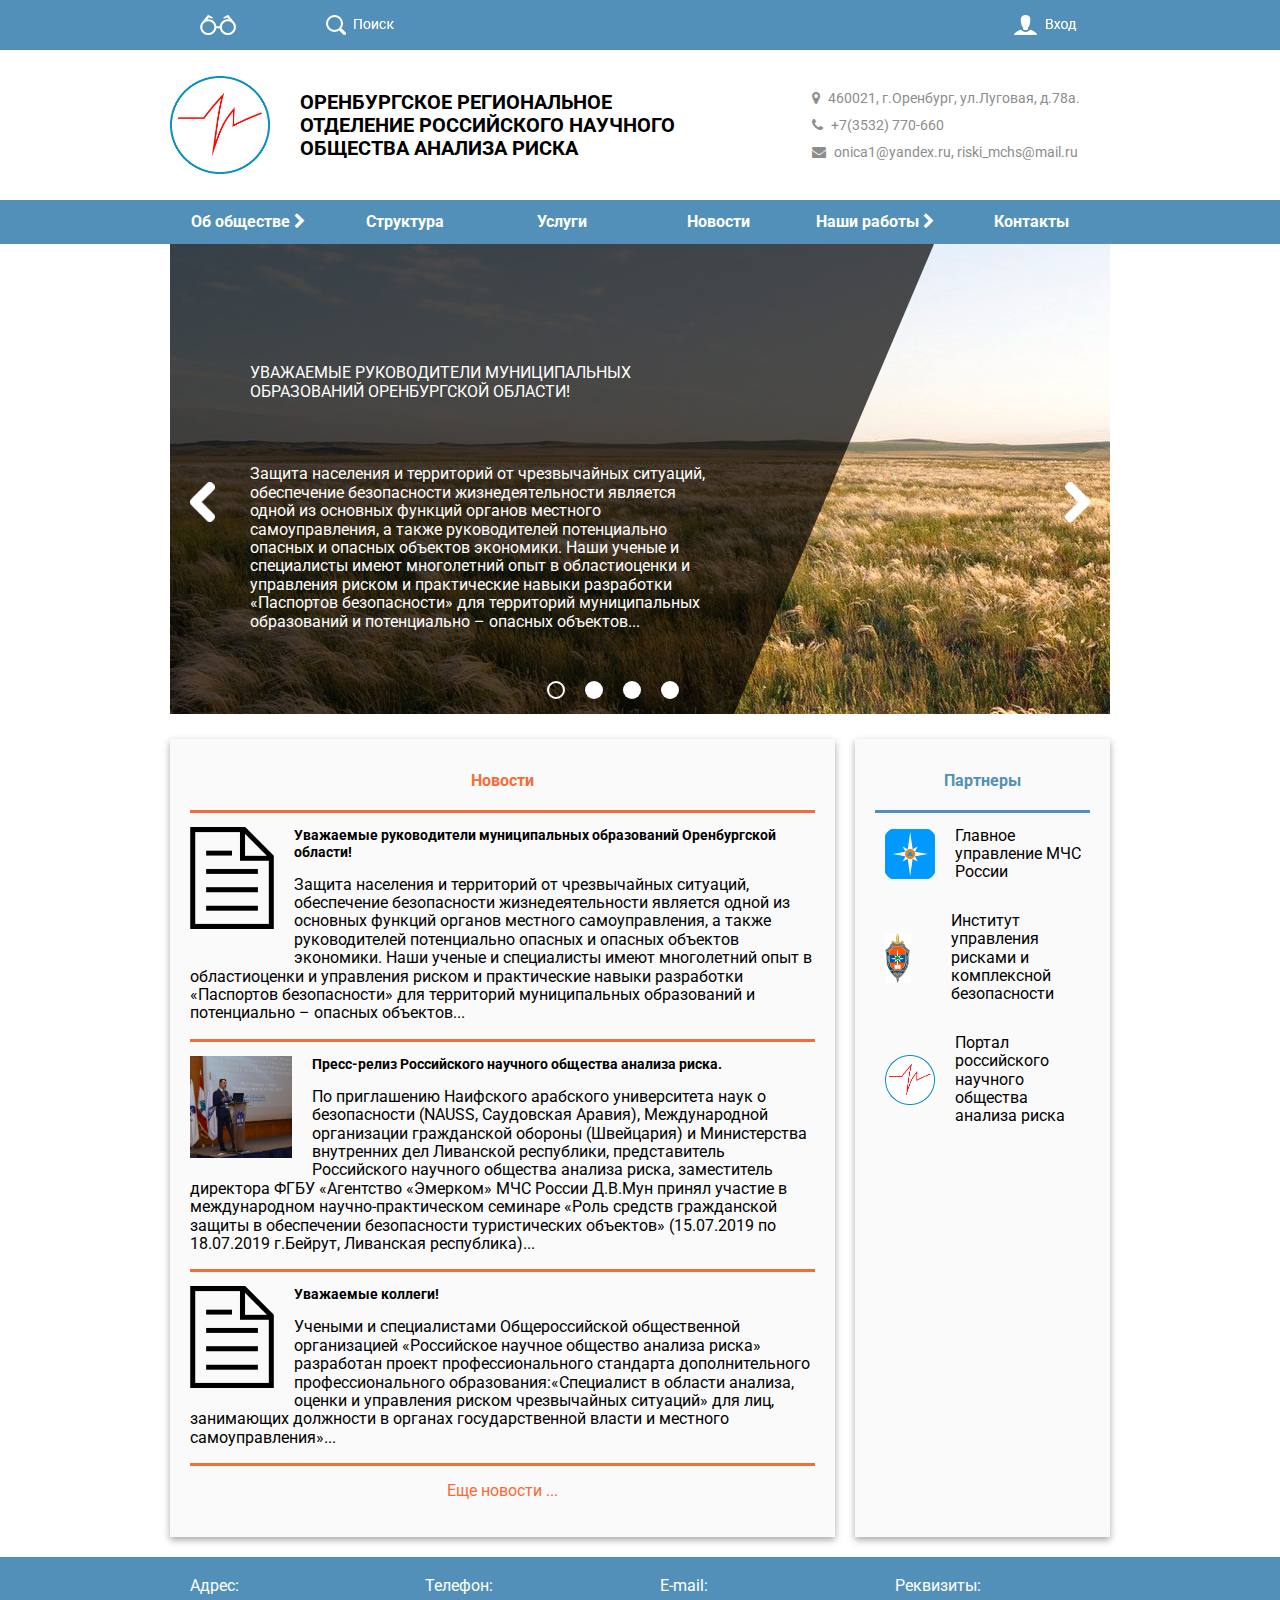
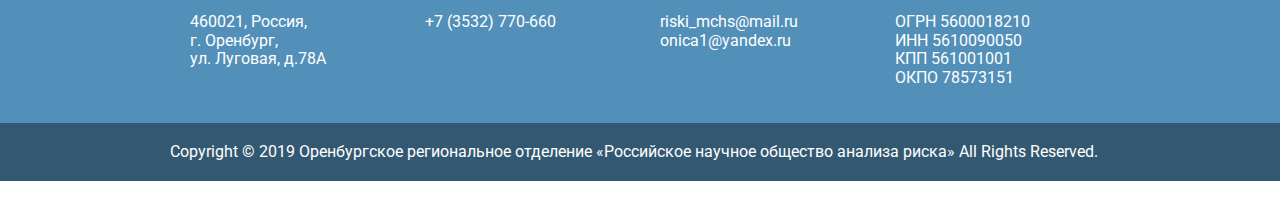
<file: index.html>
<!DOCTYPE html>
<html lang="ru">
  <head>
    <meta charset="UTF-8" />
    <title>Главная</title>

    <link
      href="https://fonts.googleapis.com/css2?family=Roboto:ital,wght@0,400;0,500;1,700&display=swap"
      rel="stylesheet"
    />

    <link
      rel="stylesheet"
      href="https://stackpath.bootstrapcdn.com/font-awesome/4.7.0/css/font-awesome.min.css"
    />
    <link rel="stylesheet" href="css/slick.css">
    
    <!--Наш файл CSS-->
    <link rel="stylesheet" href="css/normalize.css" />
    <link rel="stylesheet" href="css/main.css" />
  </head>
  <body>
    <header>
      <div class="up_header">
        <div class="container">
          <div class="up_header_top flex">
            <div class="up_header_top_item">
              <img src="img/glasses.png" alt="" />
            </div>
            <div class="up_header_top_item">
              <img src="img/search.png" alt="" />
            </div>
            <div class="up_header_top_item">
              <img src="img/enter.png" alt="" />
            </div>
          </div>
        </div>
      </div>
      <div class="mid_header">
        <div class="container">
          <div class="mid_header_mid">
            <div class="mid_header_item">
              <img src="img/logo.png" class="logo" alt="" />
            </div>
            <div class="mid_header_item">
              <h1>
								Оренбургское региональное отделение Российского научного общества анализа риска
							</h1>
						</div>
						
            <div class="mid_header_item">
              <div class="info_header">
								<i class="fa fa-map-marker"></i>
                <p>460021, г.Оренбург, ул.Луговая, д.78а.</p>
							</div>
              
              <div class="info_header">
                <i class="fa fa-phone"></i>
                <p>+7(3532) 770-660</p>
							</div>
							
              <div class="info_header">
                <i class="fa fa-envelope"></i>
                <p>onica1@yandex.ru, riski_mchs@mail.ru</p>
              </div>
            
          </div>
        </div>
			</div>
			
      <div class="bottom_header">
        <div class="container">
          <!-- <nav class="navbar"> -->
            <nav class="navbar">
              <ul class="navbar-nav">
                <li class="nav-item dropdown">
                  <a class="nav-link dropdown-toggle" href="#" id="navbardrop">Об обществе
                    <i class="fa fa-chevron-right"></i>
                  </a>
                 
                  <ul class="dropdown-menu">
                    <li class="dropdown-item">
                      <a class="dropdown-item-link" href="#">Устав общества</a>
                      
										</li>
                    <li class="dropdown-item" >
											<a class="dropdown-item-link" href="#">Положение о членстве в Обществе</a>
										</li>
                  </ul>
                </li>
                <li class="nav-item">
                  <a class="nav-link" href="#">Структура</a>
                </li>
                <li class="nav-item">
                  <a class="nav-link" href="#">Услуги</a>
                </li>
                <li class="nav-item">
                  <a class="nav-link" href="#">Новости</a>
                </li>
                <li class="nav-item">
                  <a class="nav-link dropdown-toggle" href="#" id="navbardrop">Наши работы
                    <i class="fa fa-chevron-right"></i>
                  </a>
                  
                  <ul class="dropdown-menu">
                    <li class="dropdown-item">
											<a class="dropdown-item-link" href="#">Основные научные труды</a>
										</li>
                    <li class="dropdown-item">
											<a class="dropdown-item-link" href="#">Опыт выполнения научных работ</a>
										</li>
                    <li class="dropdown-item" >
											<a class="dropdown-item-link" href="#">Взаимодействие с другими организациями</a>
										</li>
                    <li class="dropdown-item">
											<a class="dropdown-item-link" href="#">Свидетельства о регистрации ПС</a>
                    </li>
                    <li class="dropdown-item">
											<a class="dropdown-item-link" href="#">Отзывы клиентов</a>
										</li>
                  </ul>
                </li>
                <li class="nav-item">
                  <a class="nav-link" href="#">Контакты</a>
                </li>
              </ul>
            </nav>
          <!-- </nav> -->
        </div>
        <!-- <div class="container"> -->
      </div>
      <!-- <div class="bottom_header"> -->
    </header>

    
      <div class="container">
        <div class="slider">
          <div class="slider-item">
            <span class="slider-head">
              Уважаемые руководители муниципальных образований Оренбургской области!
            </span>
            <p class="slider-description">
              Защита населения и территорий от чрезвычайных ситуаций, обеспечение безопасности жизнедеятельности является одной из основных функций органов местного самоуправления, а также руководителей потенциально опасных и опасных объектов экономики. Наши ученые и специалисты имеют многолетний опыт в областиоценки и управления риском и практические навыки разработки «Паспортов безопасности» для территорий муниципальных образований и потенциально – опасных объектов...
            </p>
            <div class="slider-item-figure"></div>
            <img src="img/slider-2.jpg" alt="">
          </div>
          <div class="slider-item">
            <span class="slider-head">
              Уважаемые руководители муниципальных образований Оренбургской области!
            </span>
            <p class="slider-description">
              Защита населения и территорий от чрезвычайных ситуаций, обеспечение безопасности жизнедеятельности является одной из основных функций органов местного самоуправления, а также руководителей потенциально опасных и опасных объектов экономики. Наши ученые и специалисты имеют многолетний опыт в областиоценки и управления риском и практические навыки разработки «Паспортов безопасности» для территорий муниципальных образований и потенциально – опасных объектов...
            </p>
            <div class="slider-item-figure"></div>
            <img src="img/slider-2.jpg" alt="">
          </div>
          <div class="slider-item">
            <span class="slider-head">
              Уважаемые руководители муниципальных образований Оренбургской области!
            </span>
            <p class="slider-description">
              Защита населения и территорий от чрезвычайных ситуаций, обеспечение безопасности жизнедеятельности является одной из основных функций органов местного самоуправления, а также руководителей потенциально опасных и опасных объектов экономики. Наши ученые и специалисты имеют многолетний опыт в областиоценки и управления риском и практические навыки разработки «Паспортов безопасности» для территорий муниципальных образований и потенциально – опасных объектов...
            </p>
            <div class="slider-item-figure"></div>
            <img src="img/slider-2.jpg" alt="">
          </div>
          <div class="slider-item">
            <span class="slider-head">
              Уважаемые руководители муниципальных образований Оренбургской области!
            </span>
            <p class="slider-description">
              Защита населения и территорий от чрезвычайных ситуаций, обеспечение безопасности жизнедеятельности является одной из основных функций органов местного самоуправления, а также руководителей потенциально опасных и опасных объектов экономики. Наши ученые и специалисты имеют многолетний опыт в областиоценки и управления риском и практические навыки разработки «Паспортов безопасности» для территорий муниципальных образований и потенциально – опасных объектов...
            </p>
            <div class="slider-item-figure"></div>
            <img src="img/slider-2.jpg" alt="">
          </div>
  
        </div>
      </div>
     <div class="container">
       <main class="main">
         
         <div class="news">
          <h2 class="new-title">Новости</h2>
           <ul class="news-list">
             <li class="news-item">
               <img class="news-img" src="/img/list.png" alt="" class="news-img">
               <h3>Уважаемые руководители муниципальных 
                образований Оренбургской области!</h3>
                <p class="news-text">
                  Защита населения и территорий от чрезвычайных 
                  ситуаций, обеспечение безопасности 
                  жизнедеятельности является одной из основных 
                  функций органов местного самоуправления, а также 
                  руководителей потенциально опасных и опасных 
      объектов экономики.
      Наши ученые и специалисты имеют многолетний опыт в областиоценки 
      и управления риском и практические навыки разработки «Паспортов 
      безопасности» для территорий муниципальных образований и 
      потенциально – опасных объектов...
                </p>
             </li>
             <li class="news-item">
              <img src="/img/news-img.jpg" alt="" class="news-img">
              <h3>Пресс-релиз Российского научного общества 
                анализа риска.</h3>
               <p class="news-text">
                По приглашению Наифского арабского университета 
                наук о безопасности (NAUSS, Саудовская Аравия), 
                Международной организации гражданской обороны 
                (Швейцария) и Министерства внутренних дел 
                Ливанской республики, представитель Российского 
     научного общества анализа риска, заместитель директора ФГБУ 
     «Агентство «Эмерком» МЧС России Д.В.Мун принял участие в 
     международном научно-практическом семинаре «Роль средств 
     гражданской защиты в обеспечении безопасности туристических 
     объектов» (15.07.2019 по 18.07.2019 г.Бейрут, Ливанская республика)...
               </p>
            </li>
            <li class="news-item">
              <img src="/img/list.png" alt="" class="news-img">
              <h3>Уважаемые коллеги!</h3>
               <p class="news-text">
                Учеными и специалистами Общероссийской 
                общественной организацией «Российское научное 
                общество анализа риска» разработан проект 
                профессионального стандарта дополнительного 
                профессионального образования:«Специалист в 
                области анализа, оценки и управления риском 
     чрезвычайных ситуаций» для лиц, занимающих должности в органах 
     государственной власти и местного самоуправления»...
               </p>
            </li>
           </ul>
           <p class="news-morenews">
            <a href="#" >
              Еще новости ...
            </a>
           </p>
           
         </div>
         <!-- < class="news"> -->

         <div class="partners">
           <h2 class="partners-title">Партнеры</h2>
           <ul class="partners-list">
             <il class="partners-item">
               <div class="partners-wrapper">
                <img src="/img/mchs.jpg" alt="" >
               </div>
               
               <a href="#" class="partners-text">Главное управление 
                МЧС России</a>
             </il>
             <il class="partners-item">
               <div class="partners-wrapper">
                <img src="/img/mech-shit.png" alt="" >
               </div>
             
              <a href="#" class="partners-text">Институт управления 
                рисками и комплексной 
                безопасности</a>
            </il>
            <il class="partners-item">
              <div class="partners-wrapper">
                <img src="/img/logo.png" alt="" >
              </div>
              
              <a href="#" class="partners-text">Портал российского 
                научного общества 
                анализа риска</a>
            </il>
           </ul>
         </div>
         <!-- <div class="partners"></div> -->
       </main>
       <!-- /main -->
     </div>
     <!-- /container -->
     <footer class="footer">
       <div class="container">
         <ul class="footer-list">
           <li  class="footer-item">
            Адрес: <br><br>
            460021, Россия, <br>
            г. Оренбург, <br>
            ул. Луговая, д.78А
           </li>
           <li class="footer-item">Телефон: <br><br>

            +7 (3532) 770-660</li>
           <li class="footer-item">E-mail: <br><br>

            riski_mchs@mail.ru
            onica1@yandex.ru</li>
           <li class="footer-item">Реквизиты: <br><br>
            ОГРН 5600018210 <br>
            ИНН 5610090050 <br>
            КПП 561001001 <br>
            ОКПО 78573151</li>
         </ul>

       </div>
       <div class="copyright ">
         <div class="container">
           <p class="copyright-text">
            Copyright © 2019 Оренбургское региональное отделение «Российское научное общество анализа риска» All Rights Reserved.
           </p>
         </div>
       </div>
     </footer>
     
    
   
    
    <script src="https://ajax.googleapis.com/ajax/libs/jquery/3.4.1/jquery.min.js"></script>
    <script type="text/javascript" src="js/slick.min.js"></script>
    <script type="text/javascript" src="js/script.js"></script>
    
  </body>
</html>
</file>
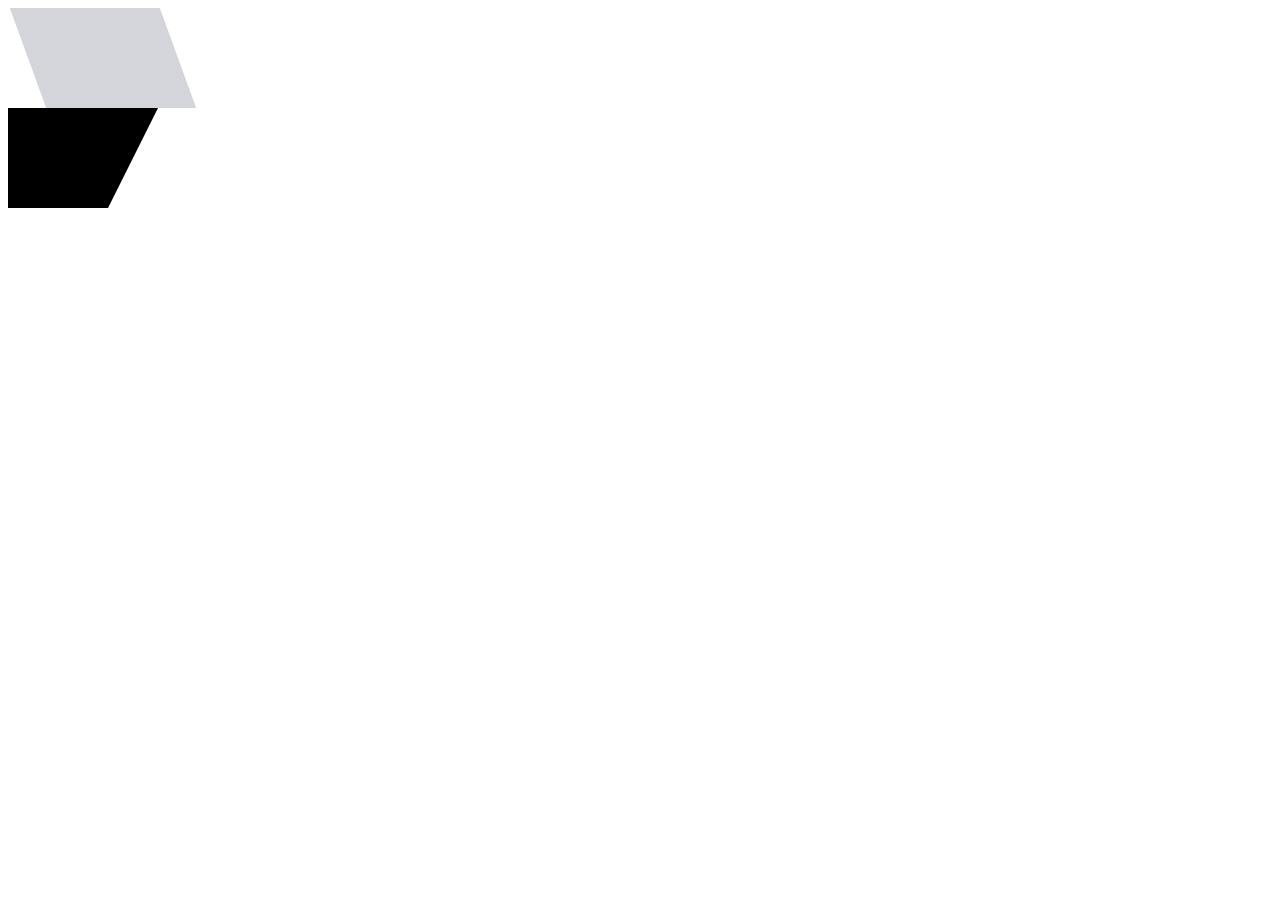
<file: figure.html>
<!DOCTYPE html>
<html lang="en">
  <head>
    <meta charset="UTF-8" />
    <meta name="viewport" content="width=device-width, initial-scale=1.0" />
    <title>Document</title>
    <link rel="stylesheet" href="css/figure.css" />
  </head>
  <body>
    <div class="d12"></div>
    <div class="d11"></div>
  </body>
</html>
</file>
<file: css/main.css>
/*Общие*/
html {
  width: 100%;
}

body {
  font-family: "Roboto", sans-serif;
  width: 100%;
}
h1 {
  text-transform: uppercase;
  font-size: 20px;
  font-weight: 700;
}

h2 {
  font-size: 16px;
  font-weight: bold;
}

h3 {
  font-size: 14px;
  font-weight: bold;
}

ul {
  margin: 0;
  padding: 0;
}

li {
  list-style-type: none;
}

a {
  text-decoration: none;
}

.container {
  max-width: 940px;
  margin: 0 auto;
  padding: 0 20px 0 20px;
  height: auto;
}
/*Шапка*/
.flex {
  display: flex;
  box-sizing: border-box;
}

.up_header_top_item {
  min-width: 66px;
  padding-left: 30px;
  padding-right: 30px;
}

.up_header_top_item {
  height: 20px;
}

.up_header_top div:nth-child(2) {
  flex-grow: 1;
}

.logo {
  display: block;
  max-width: 100px;
  height: auto;
}

.up_header {
  background: #5290b9;
  padding-top: 15px;
  padding-bottom: 15px;
}

.mid_header_mid {
  display: flex;
  max-height: 150px;
  align-items: center;
}

.mid_header_mid div:nth-child(3) {
  margin-left: auto;
}

.mid_header_item {
  padding-top: 30px;
  padding-bottom: 30px;
  padding-right: 30px;
}

.mid_header_item img {
}

.mid_header_item h1 {
  max-width: 378px;
}

.mid_header_item div:nth-child(2) {
  margin-top: 11px;
  margin-bottom: 11px;
}

.mid_header h1 {
}
.info_header {
  font-size: 14px;
  font-weight: 400;
  color: #8d8d8d;
  display: flex;
}

.info_header p {
  margin: 0;
}
.info_header .fa {
  color: #8d8d8d;
  padding-right: 8px;
  display: flex;
  justify-content: space-around;
  align-items: center;
}

.fa-chevron-right {
  color: #fff;
}

/*Меню*/

.bottom_header {
  background: #5290b9;
}

.navbar {
  position: relative;
}

.navbar ul {
  padding: 0;
}

/* .navbar-nav {
  justify-content: space-between;
} */

.nav-item {
  width: calc(100% / 6);
}

.nav-link {
  position: relative;
  display: block;
  padding-top: 13px;
  padding-bottom: 13px;
  padding-left: 13px;
  padding-right: 13px;
  font-size: 16px;
  font-weight: 700;
  color: #fff;
  text-align: center;
}

.navbar-nav {
  display: flex;
}

.navbar-nav > li:hover .nav-link::after {
  content: "";
  display: block;
  position: absolute;
  top: 41px;
  left: 0;
  background-color: #f66c36;
  height: 3px;
  width: 100%;
  transition: all 0.8s ease 0s;
  -webkit-transition: all 0.8s ease 0s;
  -moz-transition: all 0.8s ease 0s;
  -ms-transition: all 0.8s ease 0s;
  -o-transition: all 0.8s ease 0s;
}

.nav-item a:hover {
  background: #fafafa;
  color: #f66c36;
  transition: all 0.8s ease 0s;
  -webkit-transition: all 0.8s ease 0s;
  -moz-transition: all 0.8s ease 0s;
  -ms-transition: all 0.8s ease 0s;
  -o-transition: all 0.8s ease 0s;
}

.fa-chevron-right {
  transition: all 0.8s ease 0s;
  -webkit-transition: all 0.8s ease 0s;
  -moz-transition: all 0.8s ease 0s;
  -ms-transition: all 0.8s ease 0s;
  -o-transition: all 0.8s ease 0s;
}

.nav-item a:hover .fa-chevron-right {
  color: #f66c36;
  display: inline-block;
  transform: rotate(90deg) translatex(7px);
  transition: all 0.8s ease 0s;
  -webkit-transition: all 0.8s ease 0s;
  -moz-transition: all 0.8s ease 0s;
  -ms-transition: all 0.8s ease 0s;
  -o-transition: all 0.8s ease 0s;
  -webkit-transform: rotate(90deg) translatex(7px);
  -moz-transform: rotate(90deg) translatex(7px);
  -ms-transform: rotate(90deg) translatex(7px);
  -o-transform: rotate(90deg) translatex(7px);
}

/* .dropdown-toggle::after {
  content: ">";
} */

.dropdown-menu {
  display: none;
  position: absolute;
  left: 0;
  top: 44px;
  width: 100%;
  color: #5290b9;
  background: #fafafa;
  align-items: center;
  box-shadow: 0 3px 7px rgba(0, 0, 0, 0.35);
  z-index: 1;
}

.navbar-nav > li:hover .dropdown-menu {
  display: flex;
  transition: all 0.8s ease 0s;
  -webkit-transition: all 0.8s ease 0s;
  -moz-transition: all 0.8s ease 0s;
  -ms-transition: all 0.8s ease 0s;
  -o-transition: all 0.8s ease 0s;
}

.dropdown-item {
  display: flex;
  width: auto;
  height: auto;
  text-align: center;
  vertical-align: top;
  bottom: #fafafa;
}

.dropdown-item-link {
  display: block;
  font-size: 14px;
  height: 50px;
  width: 99%;
  vertical-align: middle;
  padding: 11px 7px;
  box-sizing: border-box;
  color: #5290b9;
}

.dropdown-menu {
  margin: 0;
  padding: 0 0 0 0;
}

/* основной контент */

.main {
  margin-top: 20px;
  display: flex;
}

.news,
.partners {
  background-color: #fafafa;
  box-shadow: 0 3px 7px rgba(0, 0, 0, 0.35);
}

/* Новости */
.news {
  margin-right: 10px;
  max-width: 625px;
  padding: 20px;
}
.new-title {
  color: #f66c36;
  border-bottom: 3px solid #f66c36;
  padding-bottom: 20px;
  text-align: center;
}

.news-item {
  border-bottom: 3px solid #f66c36;
}

.news-img {
  float: left;
  height: 102px;
  width: auto;
  margin-right: 20px;
  margin-bottom: 20px;
}

.news-morenews {
  display: flex;
  justify-content: center;
  align-items: center;
}

.news-morenews a {
  color: #f66c36;
}

/* Партнеры */

.partners {
  margin-left: 10px;
  width: 33%;
  padding: 20px;
}

.partners-title {
  text-align: center;
  color: #5290b9;
  padding-bottom: 20px;
  border-bottom: 3px solid #5290b9;
}

.partners-item {
  display: flex;
  justify-content: space-between;
  align-items: center;
  margin-bottom: 30px;
}

.partners-text {
  color: #000;
}

.partners-wrapper {
  display: flex;
  justify-content: space-around;
  align-items: center;
  height: 50px;
  width: 50px;
  margin-right: 30px;
}
.partners-wrapper img {
  height: 50px;
  max-width: 50px;
  margin: 0 10px;
}

/* Футер */

.footer {
  background-color: #5290b9;
  color: #fff;
  margin-top: 20px;
}

.footer-list {
  display: flex;
  justify-content: space-around;
}

.footer-item {
  width: 25%;
  padding: 20px;
}
.copyright {
  background-color: #335871;
}

.copyright-text {
  padding: 20px 0;
}
</file>
<file: css/figure.css>
.d12 {
  margin-left: 20px;
  width: 150px;
  height: 100px;
  transform: skew(20deg);
  background: #d4d5da;
}
.d11 {
  height: 0;
  width: 100px;
  border-top: 100px solid #000000;
  border-right: 50px solid transparent;
}
</file>
